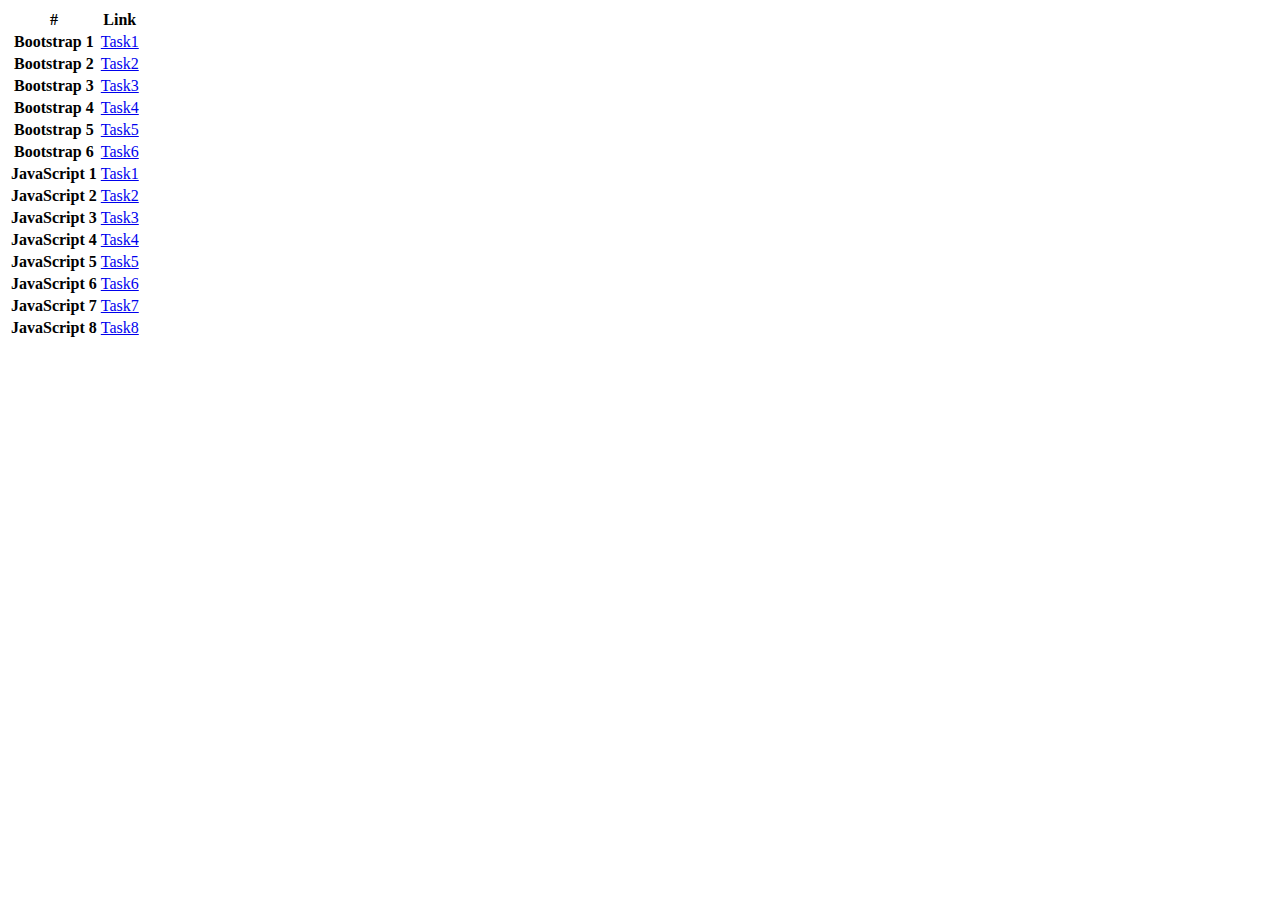
<file: index.html>
<!doctype html>
<html lang="en">
  <head>
    <meta charset="utf-8">
    <meta name="viewport" content="width=device-width, initial-scale=1">
    <title>Indexpage</title>
    <link href="https://cdn.jsdelivr.net/npm/bootstrap@5.3.1/dist/css/bootstrap.min.css" rel="stylesheet" integrity="sha384-4bw+/aepP/YC94hEpVNVgiZdgIC5+VKNBQNGCHeKRQN+PtmoHDEXuppvnDJzQIu9" crossorigin="anonymous">
  </head>
  <body>
    <table class="table">
      <thead>
        <tr>
          <th scope="col">#</th>
          <th scope="col">Link</th>
          
        </tr>
      </thead>
      <tbody>
        <tr>
          <th scope="row"> Bootstrap 1</th>
          <td><a href="task1bs.html">Task1</a></td>
        </tr>
        <tr>
          <th scope="row"> Bootstrap 2</th>
          <td><a href="task2bs.html">Task2</a></td>
        </tr>
        <tr>
          <th scope="row"> Bootstrap 3</th>
          <td><a href="task3bs.html">Task3</a></td>
        </tr>
        <tr>
          <th scope="row"> Bootstrap 4</th>
          <td><a href="task4bs.html">Task4</a></td>
        </tr>
        <tr>
          <th scope="row"> Bootstrap 5</th>
          <td><a href="task5bs.html">Task5</a></td>
        </tr>
        <tr>
          <th scope="row"> Bootstrap 6</th>
          <td><a href="task6bs.html">Task6</a></td>
        </tr>
        <tr>
          <th scope="row"> JavaScript 1</th>
          <td><a href="Js_Task1.html">Task1</a></td>
        </tr>
        <tr>
          <th scope="row"> JavaScript 2</th>
          <td><a href="Js_Task2.html">Task2</a></td>
        </tr>
        <tr>
          <th scope="row"> JavaScript 3</th>
          <td><a href="Js_Task3.html">Task3</a></td>
        </tr>
        <tr>
          <th scope="row"> JavaScript 4</th>
          <td><a href="Js_Task4.html">Task4</a></td>
        </tr>
        <tr>
          <th scope="row"> JavaScript 5</th>
          <td><a href="Js_Task5.html">Task5</a></td>
        </tr>
        <tr>
          <th scope="row"> JavaScript 6</th>
          <td><a href="Js_Task6.html">Task6</a></td>
        </tr>
        <tr>
          <th scope="row"> JavaScript 7</th>
          <td><a href="Js_Task7.html">Task7</a></td>
        </tr>
        <tr>
          <th scope="row"> JavaScript 8</th>
          <td><a href="Js_Task8.html">Task8</a></td>
        </tr>

       
      </tbody>
    </table>
    <script src="https://cdn.jsdelivr.net/npm/bootstrap@5.3.1/dist/js/bootstrap.bundle.min.js" integrity="sha384-HwwvtgBNo3bZJJLYd8oVXjrBZt8cqVSpeBNS5n7C8IVInixGAoxmnlMuBnhbgrkm" crossorigin="anonymous"></script>
  </body>
</html>
</file>
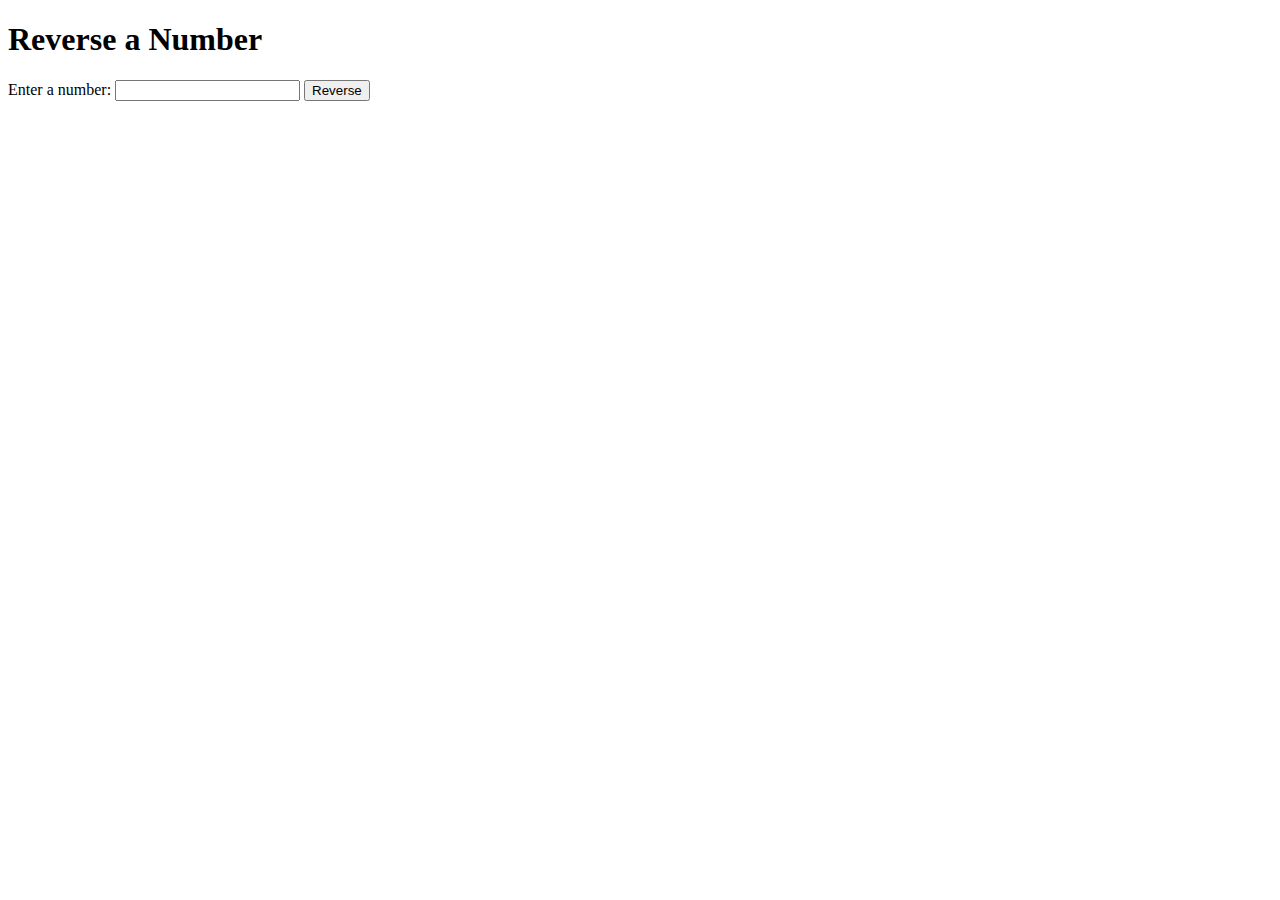
<file: Js_Task1.html>
<!DOCTYPE html>
<html lang="en">
<head>
    <meta charset="UTF-8">
    <meta name="viewport" content="width=device-width, initial-scale=1.0">
    <title>Reverse Number</title>
</head>
<body>
    <h1>Reverse a Number</h1>
    <label for="numberInput">Enter a number:</label>
    <input type="number" id="numberInput">
    <button onclick="reverseNumber()">Reverse</button>
    <p id="result"></p>

    <script>
        function reverseNumber() {
            const numberInput = document.getElementById('numberInput').value;
            const reversedNumber = reverseDigits(numberInput);
            document.getElementById('result').textContent = `Reversed Number: ${reversedNumber}`;
        }

        function reverseDigits(number) {
            const reversedNumber = parseFloat(number.toString().split('').reverse().join(''));
            return isNaN(reversedNumber) ? 'Invalid input' : reversedNumber;
        }
    </script>
</body>
</html>
</file>
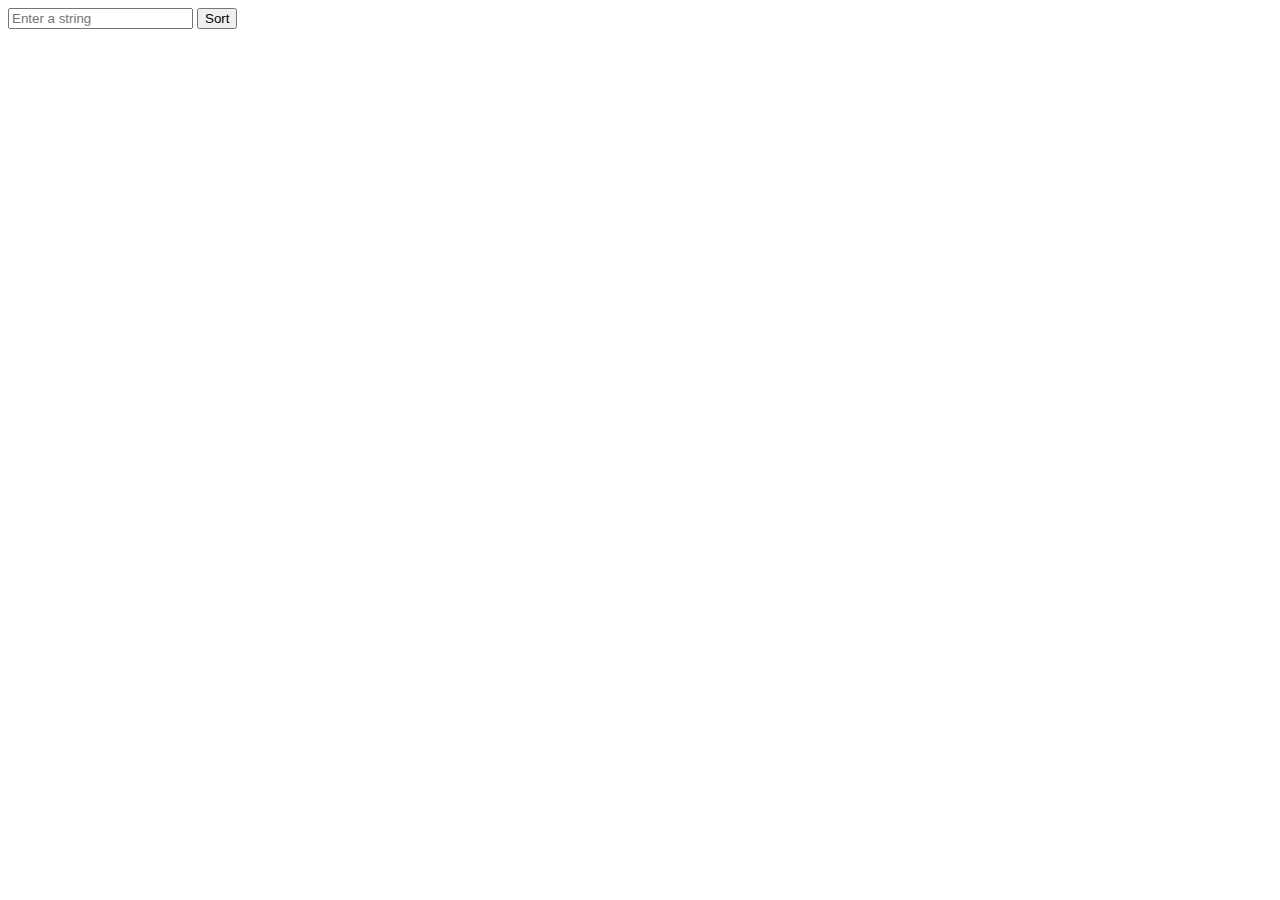
<file: Js_Task2.html>
<!DOCTYPE html>
<html lang="en">
<head>
    <meta charset="UTF-8">
    <meta name="viewport" content="width=device-width, initial-scale=1.0">
    <title>Alphabetical Sort</title>
</head>
<body>
    <input type="text" id="inputString" placeholder="Enter a string">
    <button onclick="sortString()">Sort</button>
    <p id="sortedString"></p>

    <script>
        function sortString() {
            // Get the input string from the input element
            var inputElement = document.getElementById("inputString");
            var inputString = inputElement.value;

            // Convert the input string to an array of characters
            var charArray = inputString.split('');

            // Sort the array in alphabetical order
            charArray.sort();

            // Join the sorted characters back into a string
            var sortedString = charArray.join('');

            // Display the sorted string in the HTML
            var sortedStringElement = document.getElementById("sortedString");
            sortedStringElement.textContent = "Sorted String: " + sortedString;
        }
    </script>
</body>
</html>
</file>
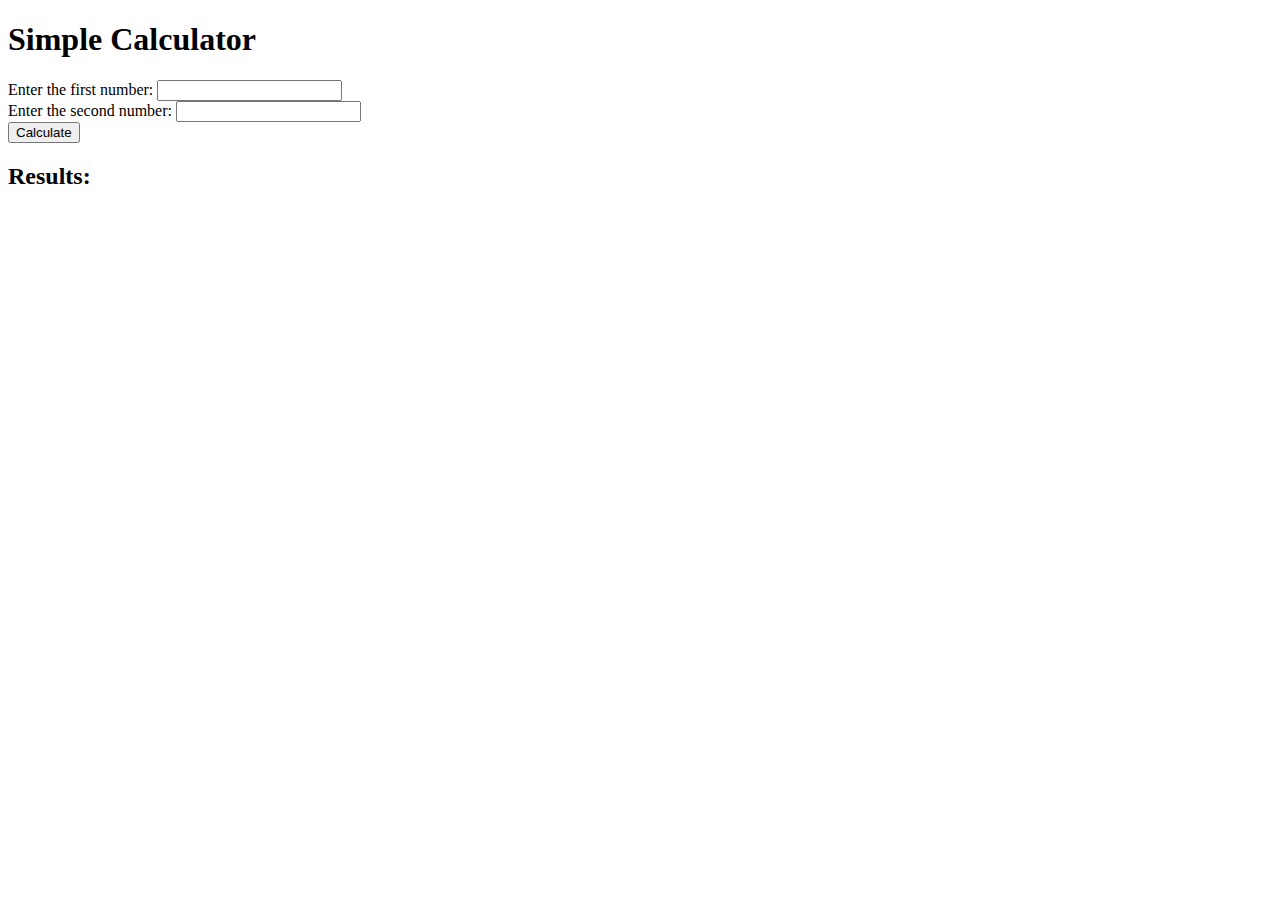
<file: Js_Task3.html>
<!DOCTYPE html>
<html>
<head>
    <title>Calculator</title>
</head>
<body>
    <h1>Simple Calculator</h1>
    <form id="calculatorForm">
        <label for="num1">Enter the first number:</label>
        <input type="number" id="num1" required>
        <br>
        <label for="num2">Enter the second number:</label>
        <input type="number" id="num2" required>
        <br>
        <button type="button" onclick="calculate()">Calculate</button>
    </form>

    <h2>Results:</h2>
    <p id="multiplicationResult"></p>
    <p id="divisionResult"></p>

    <script>
        function calculate() {
            // Get the values of the input fields
            var num1 = parseFloat(document.getElementById("num1").value);
            var num2 = parseFloat(document.getElementById("num2").value);

            // Get the result elements
            var multiplicationResultElement = document.getElementById("multiplicationResult");
            var divisionResultElement = document.getElementById("divisionResult");

            // Check if the input is valid
            if (isNaN(num1) || isNaN(num2)) {
                multiplicationResultElement.textContent = "Invalid input. Please enter valid numbers.";
                divisionResultElement.textContent = "";
            } else {
                // Calculate and display the multiplication result
                var multiplicationResult = num1 * num2;
                multiplicationResultElement.textContent = "Multiplication result: " + multiplicationResult;

                // Check if the second number is not zero before performing division
                if (num2 !== 0) {
                    // Calculate and display the division result
                    var divisionResult = num1 / num2;
                    divisionResultElement.textContent = "Division result: " + divisionResult;
                } else {
                    divisionResultElement.textContent = "Division by zero is not allowed.";
                }
            }
        }
    </script>
</body>
</html>
</file>
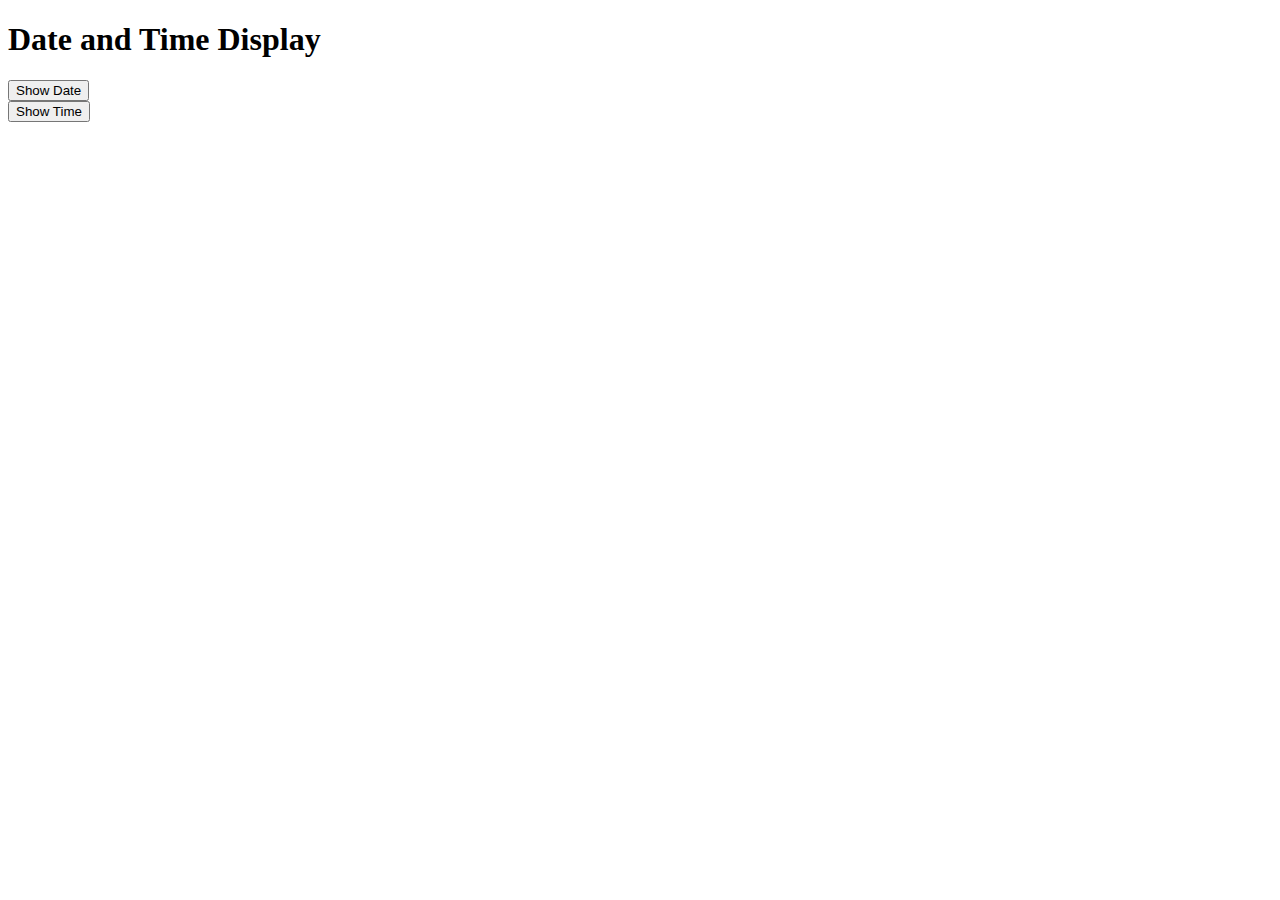
<file: Js_Task4.html>
<!DOCTYPE html>
<html lang="en">
<head>
    <meta charset="UTF-8">
    <meta name="viewport" content="width=device-width, initial-scale=1.0">
    <title>Show Date and Time</title>
</head>
<body>
    <h1>Date and Time Display</h1>
    <p id="datetime"></p>
    <button id="showDateButton">Show Date</button><br>
    <button id="showTimeButton">Show Time</button><br>

    <script>
        // Function to display the current date and time
        function displayDateTime() {
            const now = new Date();
            const datetimeElement = document.getElementById('datetime');
            datetimeElement.innerHTML = `Current Date and Time: ${now.toLocaleString()}`;
        }

        // Event listener for the "Show Date" button
        document.getElementById('showDateButton').addEventListener('click', function () {
            displayDateTime();
        });

        // Event listener for the "Show Time" button
        document.getElementById('showTimeButton').addEventListener('click', function () {
            const now = new Date();
            const time = now.toLocaleTimeString();
            const datetimeElement = document.getElementById('datetime');
            datetimeElement.innerHTML = `Current Time: ${time}`;
        });
    </script>
</body>
</html>
</file>
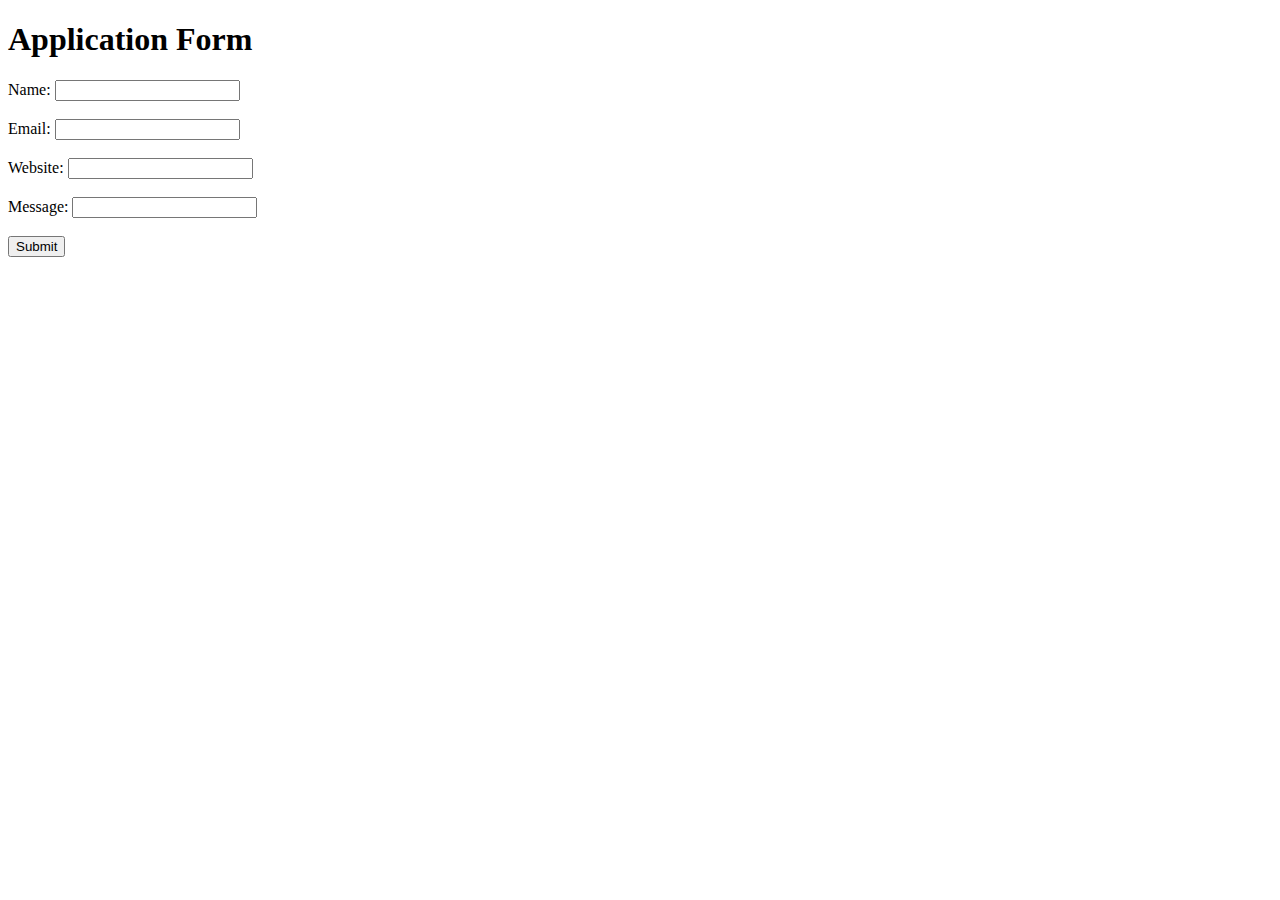
<file: Js_Task5.html>
<!DOCTYPE html>
<html>
    <head>
        <meta charset="UTF-8">
        <meta name="viewport" content="width=device-width, initial-scale=1.0">
        <title>Javascript-5</title>
    </head>
    <body>
        <h1>Application Form</h1>
        <form id="applicationForm" enctype="multipart/form-data">
            <label for="name">Name: </label>
            <input type="text" id="name" name="name" required><br><br>
            <label for="email">Email: </label>
            <input type="email" id="email" name="email" required><br><br>
            <label for="website">Website: </label>
            <input type="website" id="website" name="website" required><br><br>
            <label for="message">Message: </label>
            <input type="message" id="message" name="message" required><br><br>
            <input type="submit" value="Submit">
        </form>
        <div id="message"></div>
        <script>
            const form = document.getElementById('applicationForm');
            const message = document.getElementById('message');

            form.addEventListener('submit', async (e) => {
            e.preventDefault();

            const formData = new FormData(form);

            try {
                const response = await fetch('your-upload-url-here', {
                    method: 'POST',
                    body: formData,
            });

            if (response.ok) {
                    message.innerHTML = 'Application submitted successfully.';
            } 
            else {
                    message.innerHTML = 'Error submitting application.';
            }
            } 
            catch (error) {
                console.error('Error:', error);
                message.innerHTML = 'An error occurred while submitting the application.';
            }
        });
        </script>
    </body>
</html>
</file>
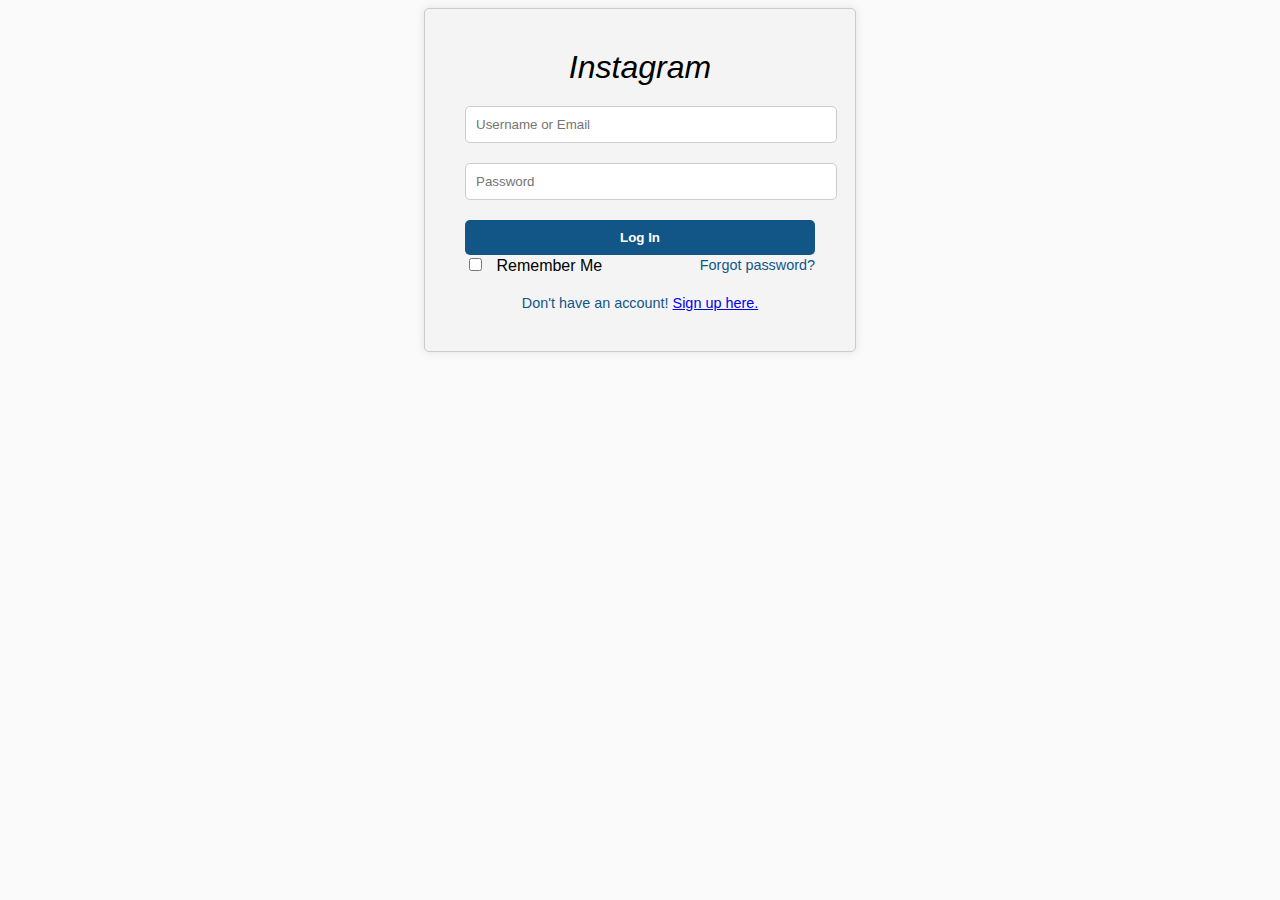
<file: Js_Task6.html>
<!DOCTYPE html>
<html lang="en">
  <head>
    <meta charset="UTF-8" />
    <meta name="viewport" content="width=device-width, initial-scale=1.0" />
    <title>JavaScript task-06</title>
    <style>
      body {
        font-family: Arial, sans-serif;
        background-color: #fafafa;
      }

      .container {
        max-width: 350px;
        margin: 0 auto;
        padding: 40px;
        background-color: #f4f4f4;
        border: 1px solid #ccc;
        border-radius: 5px;
        box-shadow: 0px 0px 10px rgba(0, 0, 0, 0.1);
      }

      .logo {
        text-align: center;
        font-size: 2rem;
        color: black;
        font-style: italic;
        margin-bottom: 20px;
      }

      input[type="text"],
      input[type="password"] {
        width: 100%;
        padding: 10px;
        margin-bottom: 20px;
        border: 1px solid #ccc;
        border-radius: 5px;
      }

      .login-button {
        width: 100%;
        padding: 10px;
        background-color: #125688;
        color: #fff;
        border: none;
        border-radius: 5px;
        cursor: pointer;
        font-weight: bold;
      }

      .login-button:hover {
        background-color: #0e4671;
      }

      .remember-forgot {
        display: flex;
        justify-content: space-between;
        align-items: center;
        margin-bottom: 20px;
      }

      .remember-me input {
        margin-right: 10px;
      }

      .forgot-password {
        font-size: 0.9rem;
        color: #125688;
      }

      .sign-up {
        text-align: center;
        font-size: 0.9rem;
        color: #125688;
        margin-top: 20px;
      }
    </style>
  </head>
  <body>
    <div class="container">
      <div class="logo"><i>Instagram</i></div>
      <form>
        <input type="text" placeholder="Username or Email" required />
        <input type="password" placeholder="Password" required />
        <button class="login-button" type="submit">Log In</button>
      </form>
      <div class="remember-forgot">
        <div class="remember-me">
          <input type="checkbox" id="remember" name="remember" />
          <label for="remember">Remember Me</label>
        </div>
        <div class="forgot-password">Forgot password?</div>
      </div>
      <div class="sign-up">
        Don't have an account! <a href="#">Sign up here.</a>
      </div>
    </div>
  </body>
</html>
</file>
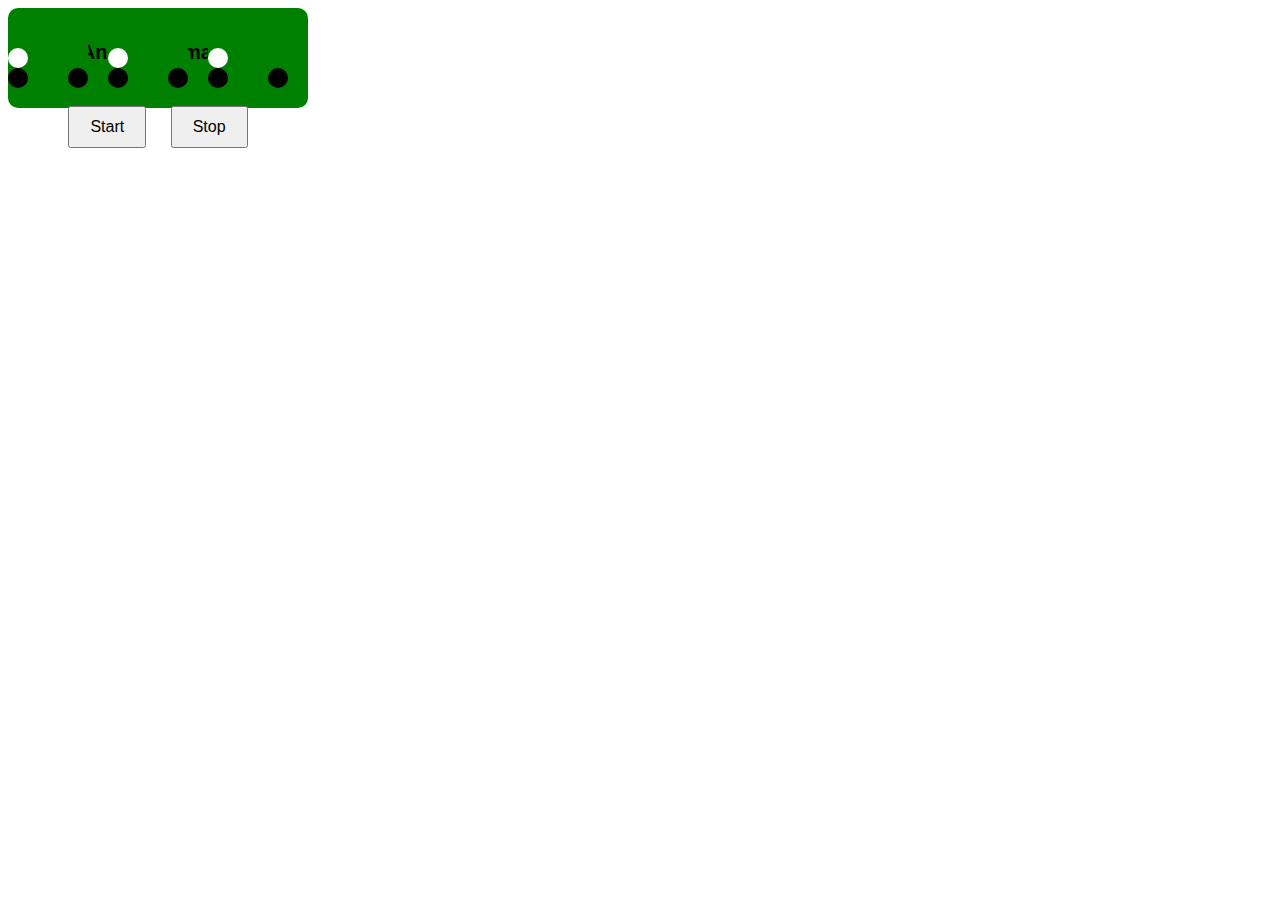
<file: Js_Task7.html>
<!DOCTYPE html>
<html lang="en">
  <head>
    <meta charset="UTF-8" />
    <meta name="viewport" content="width=device-width, initial-scale=1.0" />
    <title>JavaScript Task-07</title>
    <style>
        /* Styling for the train */
        .train {
            width: 300px; /* Adjust the width as needed */
            height: 100px;
            background-color: green;
            position: relative;
            border-radius: 10px;
        }

        /* Styling for the train cars */
        .train .train-car {
            width: 80px; /* Adjust the width of the train cars */
            height: 60px;
            background-color: green;
            position: absolute;
            top: 20px; /* Adjust the top position to align the train cars */
            border-radius: 10px;
        }

        /* Styling for the windows */
        .train .train-car .window {
            width: 20px;
            height: 20px;
            background-color: white;
            position: absolute;
            top: 20px; /* Adjust the top position to align the windows */
            border-radius: 50%;
        }

        /* Styling for the wheels */
        .train .train-car .wheel {
            width: 20px;
            height: 20px;
            background-color: black;
            position: absolute;
            bottom: 0;
            border-radius: 50%;
        }
      body {
        font-family: Arial, sans-serif;
        text-align: center;
      }

      .container {
        max-width: 400px;
        margin: 0 auto;
        padding: 20px;
      }

      img {
        max-width: 100%;
        height: auto;
        display: none;
      }

      button {
        margin: 10px;
        padding: 10px 20px;
        font-size: 16px;
        cursor: pointer;
      }

      h1 {
        font-size: 20px;
      }
    </style>
  </head>
  <body>
      <div class="train">
        <div class="train-car">
            <div class="window"></div>
            <div class="wheel"></div>
            <div class="wheel" style="left: 60px;"></div>
        </div>
        <div class="train-car" style="left: 100px;">
            <div class="window"></div>
            <div class="wheel"></div>
            <div class="wheel" style="left: 60px;"></div>
        </div>
        <div class="train-car" style="left: 200px;">
            <div class="window"></div>
            <div class="wheel"></div>
            <div class="wheel" style="left: 60px;"></div>
        </div>
        <div class="container">
          <h1>Animated Image</h1>
          <img id="animatedImage" alt="Animated Image" />
          <br />
          <button id="startButton">Start</button>
          <button id="stopButton">Stop</button>
        </div>
      
    </div>
    
    <script>
      const startButton = document.getElementById("startButton");
      const stopButton = document.getElementById("stopButton");
      const animatedImage = document.getElementById("animatedImage");

      let animationInterval;
      let currentImageIndex = 0;
      const imageUrls = [
        "1.JPG",
        "2.JPG",
        "3.JPG",
        "4.JPG",
        "6.JPG",
        "5.JPG",
      ];

      startButton.addEventListener("click", () => {
        animatedImage.style.display = "block";
        animationInterval = setInterval(animateImage, 100);
      });

      stopButton.addEventListener("click", () => {
        clearInterval(animationInterval);
        animatedImage.style.display = "none";
      });

      function animateImage() {
        animatedImage.src = imageUrls[currentImageIndex];
        currentImageIndex = (currentImageIndex + 1) % imageUrls.length;
      }
    </script>
  </body>
</html>
</file>
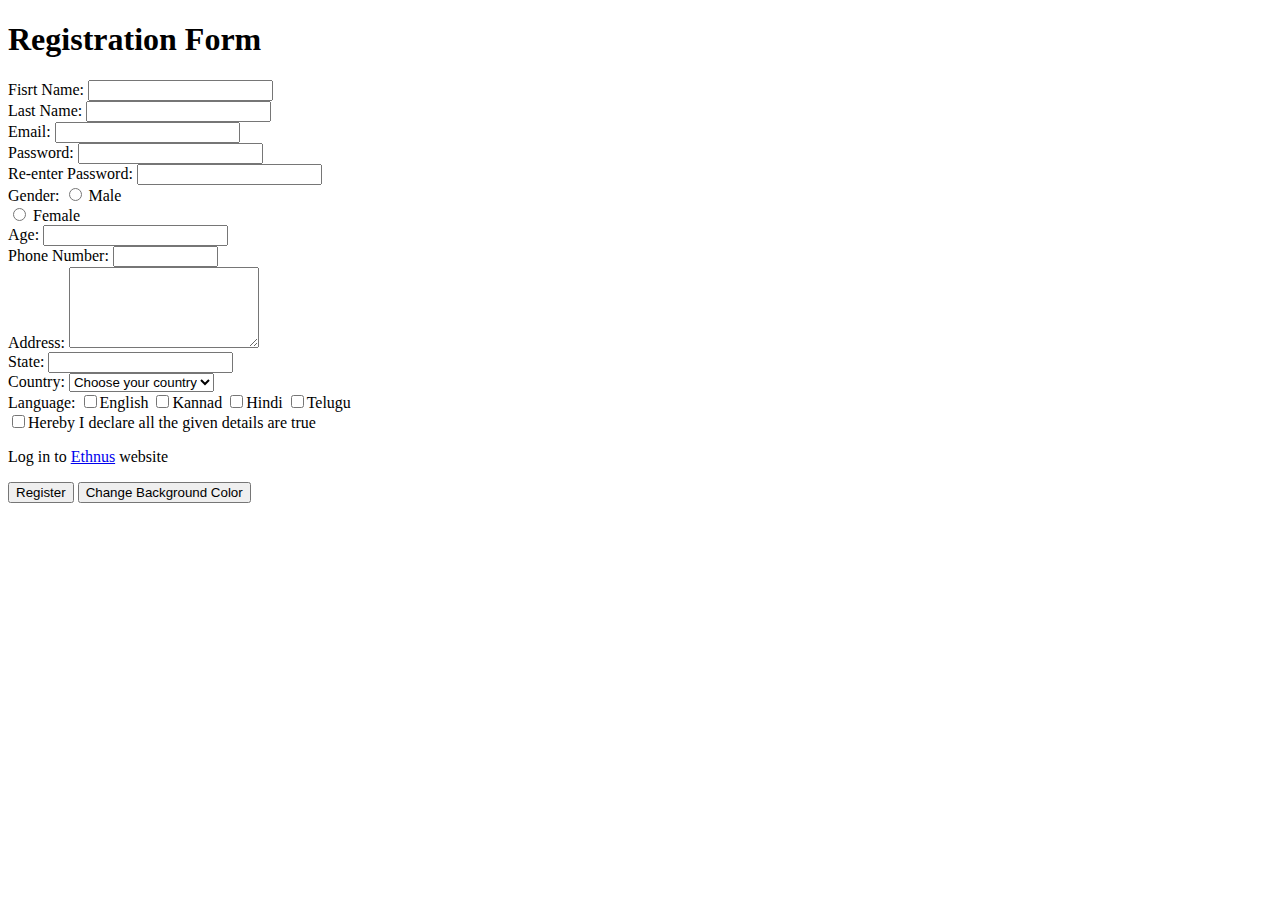
<file: Js_Task8.html>
<!DOCTYPE html>
<html>
    <head>
        <meta charset="UTF-8">
        <meta name="viewport" content="width=device-width, initial-scale=1.0">
        <title>Javascript-8</title>
    </head>
    <body>
        <h1>Registration Form</h1>
        <form id="applicationForm" enctype="multipart/form-data">
            <label for="First Name">Fisrt Name: </label></td>
            <input type="text" id="fname" name="fname" required><br>
            <label for="name">Last Name: </label>
            <input type="text" id="lname" name="lname" required><br>
            <label for="email">Email: </label></td>
            <input type="email" id="email" name="email" required><br></td>
            <label for="password">Password: </label>
            <input type="password" id="password" name="password" required><br>   
            <label for="password">Re-enter Password: </label>
            <input type="password" id="re-password" name="re-password" required><br>
            <label for="gender">Gender: </label>
            <input type="radio" name="male"/> Male <br>  
            <input type="radio" name="female"/> Female <br>
            <label for="age">Age: </label>
            <input type="text" id="age" name="age" required><br>
            <label for="phn">Phone Number:</label> 
            <input type="text" name="phone" size="10"/><br>
            <label for="Address">Address: </label>
            <textarea cols="21" rows="5" value="address"></textarea><br>
            <label for="State">State: </label>
            <input type="text" id="state" name="state" required><br>
            <label>Country: </label> 
            <select>
                <option value="Country">Choose your country</option>  
                <option value="BCA">India</option>  
                <option value="BBA">America</option>  
                <option value="B.Tech">China</option>  
                <option value="MBA">Germany</option>  
                <option value="MCA">England</option>  
                <option value="M.Tech">Russia</option>  
            </select> <br>
            <label>Language: </label>
            <input type="checkbox" name="English"/>English
            <input type="checkbox" name="kannad"/>Kannad
            <input type="checkbox" name="Hindi"/>Hindi  
            <input type="checkbox" name="Telugu"/>Telugu <br>
            <input type="checkbox" name="check">Hereby I declare all the given details are true<br>
            <p>Log in to <a href="https:www.Etnus.com">Ethnus</a> website</p>
            <button type="submit" class="registerbtn">Register</button>
    </body>
    <script>
        function changeFormBackgroundColor() {
            var form = document.getElementById("applicationForm");
            form.style.backgroundColor = "orange"; // Change the background color
        }
    </script>
    
    <button onclick="changeFormBackgroundColor()">Change Background Color</button>
    
    
</html>
</file>
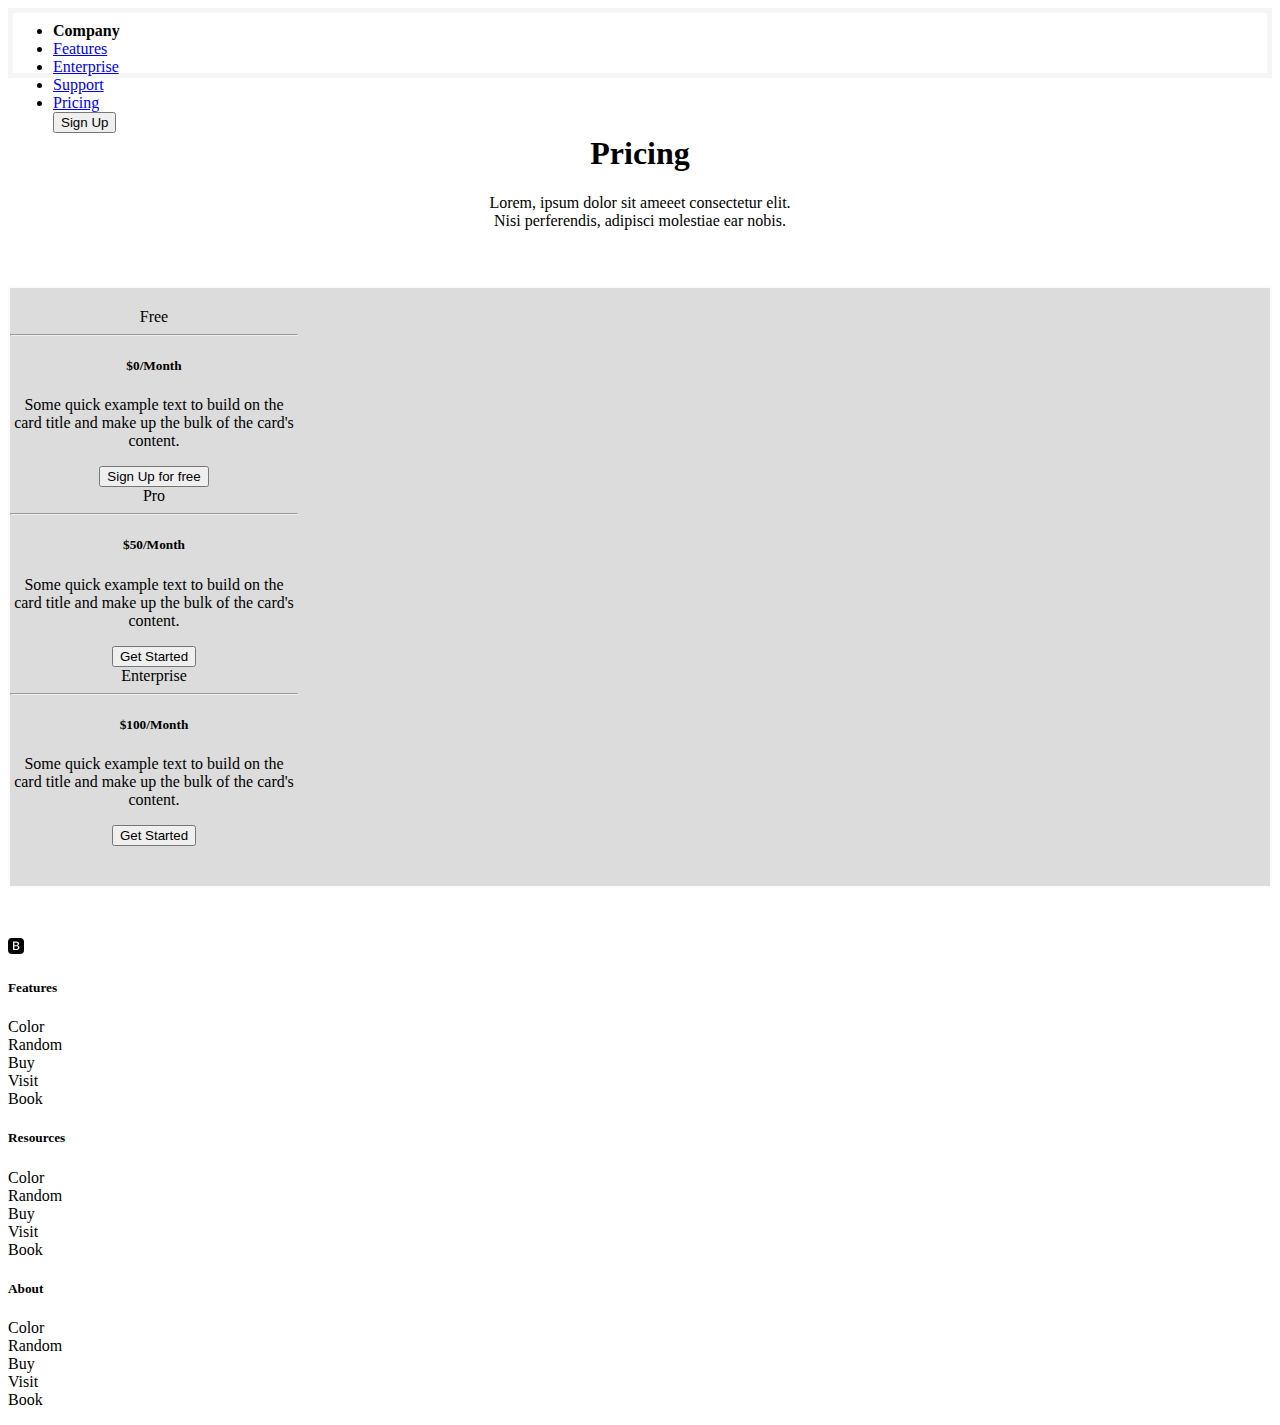
<file: task3bs.html>
<!DOCTYPE html>
<html lang="en">
<head>
    <meta charset="UTF-8">
    <meta name="viewport" content="width=device-width, initial-scale=1.0">
    <link rel="stylesheet" href="task3.css">
    <link rel="stylesheet" href="https://cdn.jsdelivr.net/npm/bootstrap-icons@1.11.1/font/bootstrap-icons.css">
    <link href="https://cdn.jsdelivr.net/npm/bootstrap@5.3.1/dist/css/bootstrap.min.css" rel="stylesheet" integrity="sha384-4bw+/aepP/YC94hEpVNVgiZdgIC5+VKNBQNGCHeKRQN+PtmoHDEXuppvnDJzQIu9" crossorigin="anonymous">
    <!-- @import url("https://cdn.jsdelivr.net/npm/bootstrap-icons@1.11.1/font/bootstrap-icons.css"); -->
    <title>Document</title>
</head>
<body>
    
    <ul class="nav justify-content-end" style="border: 5px solid whitesmoke; box-shadow: 2px;">
        <li class="nav-item justify-content-start" id="l1">
           Company
          </li>
        <li class="nav-item">
          <a class="nav-link active" aria-current="page" href="#">Features</a>
        </li>
        <li class="nav-item">
          <a class="nav-link" href="#">Enterprise</a>
        </li>
        <li class="nav-item">
          <a class="nav-link" href="#">Support</a>
        </li>
        <li class="nav-item">
            <a class="nav-link" href="#">Pricing</a>
        </li>
        <button type="button" class="btn btn-outline-primary">Sign Up</button> </ul>


<div class="container-fluid">
     
      <div class="row">
        <div class="col-md-12 " id="l2">
            <center><h1>Pricing</h1>
            <p>Lorem, ipsum dolor sit ameeet consectetur elit. <br> 
                Nisi perferendis, adipisci molestiae ear nobis.</p></center>
        </div>
      </div>



      <div class="row justify-content-evenly"   id="l3"  style="border: 2px solid snow; box-shadow: 3px; "> 
        <div class="col-md-3">
            <div class="card p-md-2"  style="width: 18rem;">
                <center><h4">Free</h4></center>
                <hr>
                <div class="card-body">
                  <center><h5 class="card-title">$0/Month</h5>
                  <p class="card-text">Some quick example text to build on the card title and make up the bulk of the card's content.</p>
                  <button type="button" class="btn btn-outline-info w-70">Sign Up for free</button></center>
                </div>
              </div>
        </div>
        <div class="col-md-3">
            <div class="card p-md-2"  style="width: 18rem;">
                <center><h4">Pro</h4></center>
                <hr>
                <div class="card-body">
                  <center><h5 class="card-title">$50/Month</h5>
                  <p class="card-text">Some quick example text to build on the card title and make up the bulk of the card's content.</p>
                  <button type="button" class="btn btn-primary">Get Started</button></center>
                </div>
              </div>
        </div> 
        <div class="col-md-3">
            <div class="card p-md-2"  style="width: 18rem;">
                <center><h4">Enterprise</h4></center>
                <hr>
                <div class="card-body">
                  <center><h5 class="card-title">$100/Month</h5>
                  <p class="card-text">Some quick example text to build on the card title and make up the bulk of the card's content.</p>
                  <button type="button" class="btn btn-primary">Get Started</button></center>
                </div>
              </div>
        </div>
      </div>

<div class="row justify-content-evenly" id="l5" >
    <div class="col-md-2"><img src="bootstrap-fill.svg" alt="error"></div>
    <div class="col-md-2">
        <h5>Features</h5>
        <p>
            Color <br> Random <br> Buy <br> Visit <br> Book
        </p>
    </div>
    <div class="col-md-2">
        <h5>Resources</h5>
        <p>Color <br> Random <br> Buy <br> Visit <br> Book</p>
    </div>
    <div class="col-md-2">
        <h5>About</h5>
        <p>Color <br> Random <br> Buy <br> Visit <br> Book</p>
    </div>
</div>
</div>


    
<script src="https://cdn.jsdelivr.net/npm/bootstrap@5.3.1/dist/js/bootstrap.bundle.min.js" integrity="sha384-HwwvtgBNo3bZJJLYd8oVXjrBZt8cqVSpeBNS5n7C8IVInixGAoxmnlMuBnhbgrkm" crossorigin="anonymous"></script>
</body>
</html>
</file>
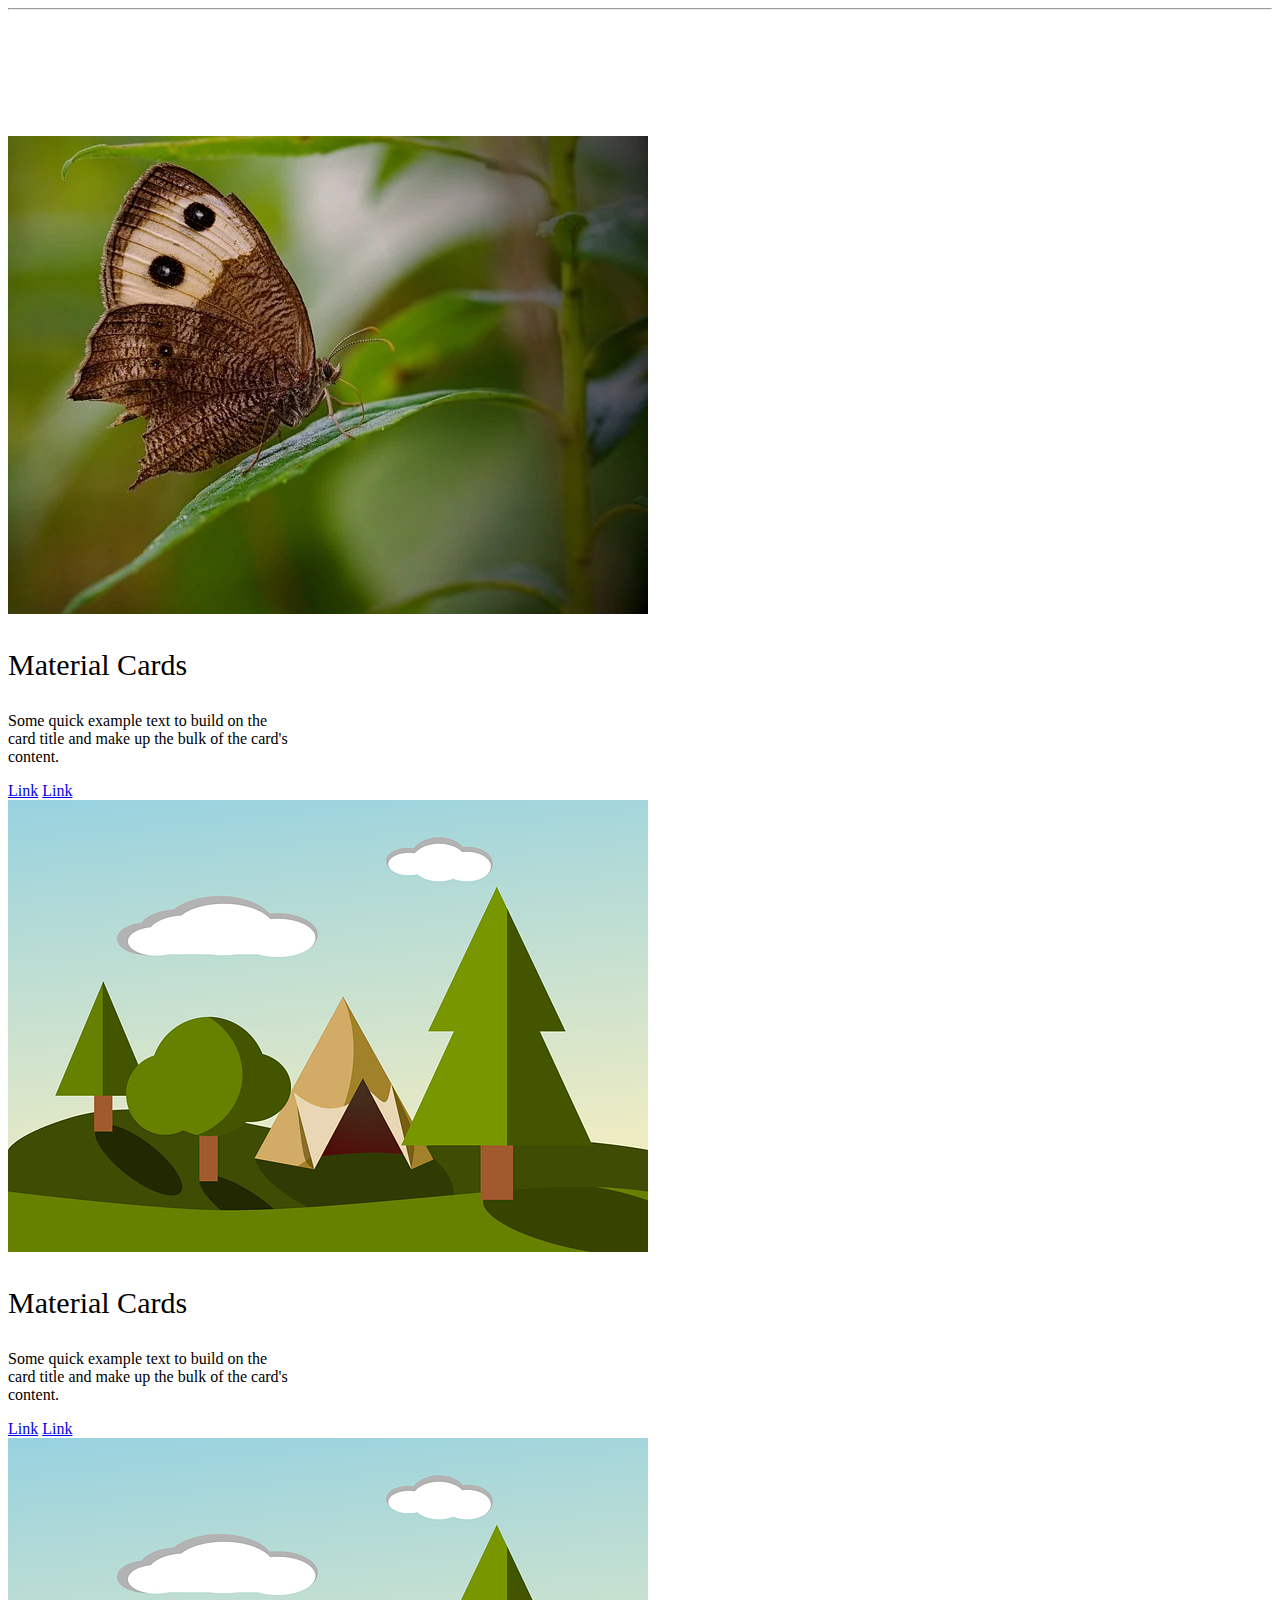
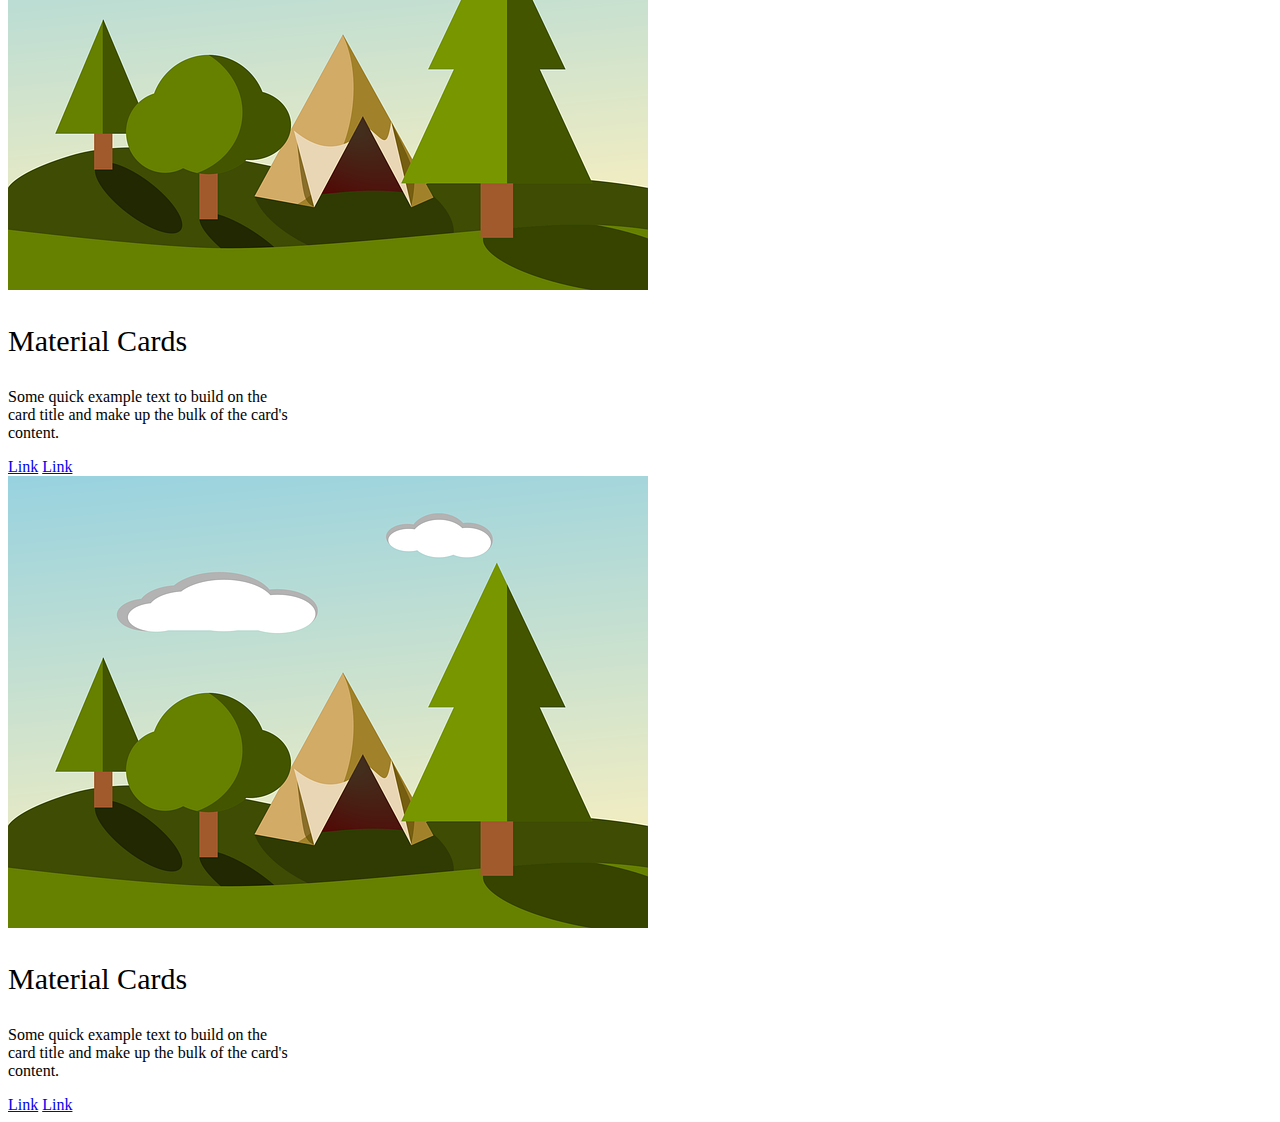
<file: task4bs.html>
<!doctype html>
<html lang="en">
  <head>
    <meta charset="utf-8">
    <meta name="viewport" content="width=device-width, initial-scale=1">
    <title>Bootstrap demo</title>
    <link rel="stylesheet" href="task4.css">
    <link href="https://cdn.jsdelivr.net/npm/bootstrap@5.3.1/dist/css/bootstrap.min.css" rel="stylesheet" integrity="sha384-4bw+/aepP/YC94hEpVNVgiZdgIC5+VKNBQNGCHeKRQN+PtmoHDEXuppvnDJzQIu9" crossorigin="anonymous">
  </head>
  <body style="background-color: rgba(255, 255, 255, 0.872);">

   <hr>
   <div class="row justify-content-evenly " id="l1">
    <div class="col-2">
        <div class="card" style="width: 18rem; position: relative;">
          <img src="butterfly-8177808_640.webp" class="card-img-top" alt="...">
          <div class="card-body">
            <!-- Add the text "Hello" as an absolute-positioned element -->
            <div class="position-absolute top-0 justify-content-md-center m-5 ">
              <p class="m-0 p-0 text-white" style="font-weight: 450; font-size: 30px;">Material Cards</p>
            </div>
            <p class="card-text">Some quick example text to build on the card title and make up the bulk of the card's content.</p>
            <a href="#" class="btn btn-primary m-4">Link</a>
            <a href="#" class="btn btn-dark w-25">Link</a>
          </div>
        </div>
      </div>
    <div class="col-2">
        <div class="card" style="width: 18rem; position: relative;">
          <img src="tent-4874436_640.webp" class="card-img-top" alt="...">
          <div class="card-body">
            <!-- Add the text "Hello" as an absolute-positioned element -->
            <div class="position-absolute top-0 justify-content-md-center m-5 ">
                <p class="m-0 p-0 text-white" style="font-weight: 450; font-size: 30px;">Material Cards</p>
              </div>
            <p class="card-text">Some quick example text to build on the card title and make up the bulk of the card's content.</p>
            <a href="#" class="btn btn-primary m-4">Link</a>
            <a href="#" class="btn btn-dark w-25">Link</a>
          </div>
        </div>
      </div>
    <div class="col-2">
        <div class="card" style="width: 18rem; position: relative;">
          <img src="tent-4874436_640.webp" class="card-img-top" alt="...">
          <div class="card-body">
            <!-- Add the text "Hello" as an absolute-positioned element -->
            <div class="position-absolute top-0 justify-content-md-center m-5 ">
                <p class="m-0 p-0 text-white" style="font-weight: 450; font-size: 30px;">Material Cards</p>
              </div>
            <p class="card-text">Some quick example text to build on the card title and make up the bulk of the card's content.</p>
            <a href="#" class="btn btn-primary m-4">Link</a>
            <a href="#" class="btn btn-dark w-25">Link</a>
          </div>
        </div>
      </div>
    <div class="col-2">
        <div class="card" style="width: 18rem; position: relative;">
          <img src="tent-4874436_640.webp" class="card-img-top" alt="...">
          <div class="card-body">
            <!-- Add the text "Hello" as an absolute-positioned element -->
            <div class="position-absolute top-0 justify-content-md-center m-5 ">
                <p class="m-0 p-0 text-white" style="font-weight: 450; font-size: 30px;">Material Cards</p>
              </div>          
            <p class="card-text">Some quick example text to build on the card title and make up the bulk of the card's content.</p>
            <a href="#" class="btn btn-primary m-4">Link</a>
            <a href="#" class="btn btn-dark w-25">Link</a>
          </div>
        </div>
      </div>

      
   </div>
    <script src="https://cdn.jsdelivr.net/npm/bootstrap@5.3.1/dist/js/bootstrap.bundle.min.js" integrity="sha384-HwwvtgBNo3bZJJLYd8oVXjrBZt8cqVSpeBNS5n7C8IVInixGAoxmnlMuBnhbgrkm" crossorigin="anonymous"></script>
  </body>
</html>
</file>
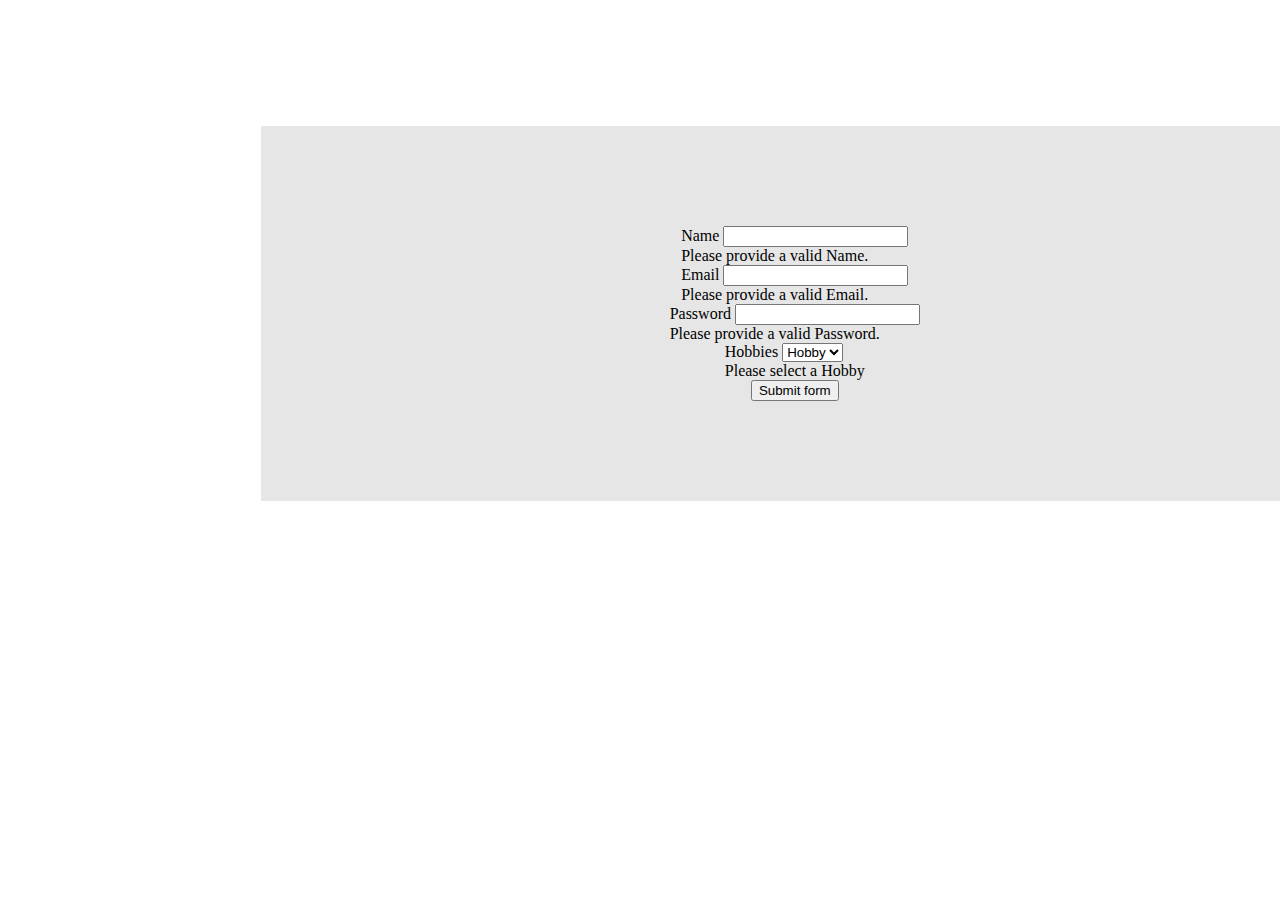
<file: task6bs.html>
<!doctype html>
<html lang="en">
  <head>
    <meta charset="utf-8">
    <meta name="viewport" content="width=device-width, initial-scale=1">
    <title>Bootstrap demo</title>
    <link rel="stylesheet" href="task6.css">
    <link href="https://cdn.jsdelivr.net/npm/bootstrap@5.3.1/dist/css/bootstrap.min.css" rel="stylesheet" integrity="sha384-4bw+/aepP/YC94hEpVNVgiZdgIC5+VKNBQNGCHeKRQN+PtmoHDEXuppvnDJzQIu9" crossorigin="anonymous">
  </head>
  <body>

    <form class="row g-3" id="i1">
 
        <div class="col-md-8 w-60">
          <label for="validationServer03" class="form-label">Name</label>
          <input type="text" class="form-control is-invalid" id="validationServer03" aria-describedby="validationServer03Feedback" required>
          <div id="validationServer03Feedback" class="invalid-feedback">
            Please provide a valid Name.
          </div>
        </div>
        <div class="col-md-8 w-60">
            <label for="validationServer03" class="form-label">Email</label>
            <input type="text" class="form-control is-invalid" id="validationServer03" aria-describedby="validationServer03Feedback" required>
            <div id="validationServer03Feedback" class="invalid-feedback">
              Please provide a valid Email.
            </div>
          </div>
          <div class="col-md-8 w-60">
            <label for="validationServer03" class="form-label">Password</label>
            <input type="password" class="form-control is-invalid" id="validationServer03" aria-describedby="validationServer03Feedback" required>
            <div id="validationServer03Feedback" class="invalid-feedback">
              Please provide a valid Password.
            </div>
          </div>
        <div class="col-md-8 w-40">
          <label for="validationServer04" class="form-label">Hobbies</label>
          <select class="form-select is-invalid" id="validationServer04" aria-describedby="validationServer04Feedback" required>
            <option selected disabled value="">Hobby</option>
            <option>Eat</option>
            <option >Sleep</option>
            <option>Dance</option>
          </select>
          <div id="validationServer04Feedback" class="invalid-feedback">
            Please select a Hobby
          </div>
        </div>
        <div class="col-md-8 ">
          <button class="btn btn-danger w-50" type="submit">Submit form</button>
        </div>
      </form>
    <script src="https://cdn.jsdelivr.net/npm/bootstrap@5.3.1/dist/js/bootstrap.bundle.min.js" integrity="sha384-HwwvtgBNo3bZJJLYd8oVXjrBZt8cqVSpeBNS5n7C8IVInixGAoxmnlMuBnhbgrkm" crossorigin="anonymous"></script>
  </body>
</html>
</file>
<file: task3.css>
#l1{
    padding-right: 800px;
    font-weight: 600;
    margin-top: 9px;
}
#l2,#l3{
    /* margin-left: 50%; */
 /* margin-right: 50%; */
    padding-top: 20px;
    padding-bottom: 40px;
}
#l5{
    padding-top: 50px;
}
ul{
    height: 60px;
    margin-top: 3px;
}
#l3{
    background-color:gainsboro;
}
</file>
<file: task4.css>
#l1{
    margin-top: 10% !important;
    /* margin-bottom: 50%; */
}
</file>
<file: task6.css>
#i1{
    margin-top: 10%;
    width: 75%;
    padding-top: 100px;
    padding-bottom:100px;
    padding-left: 60px;
    padding-right: 60px;
    display:flex;
    margin-left: 20%;
    /* margin-bottom:25%; */
    flex-direction: column;
    justify-content: center;
    align-items: center;
    background-color: rgb(230, 230, 230);
}
</file>
